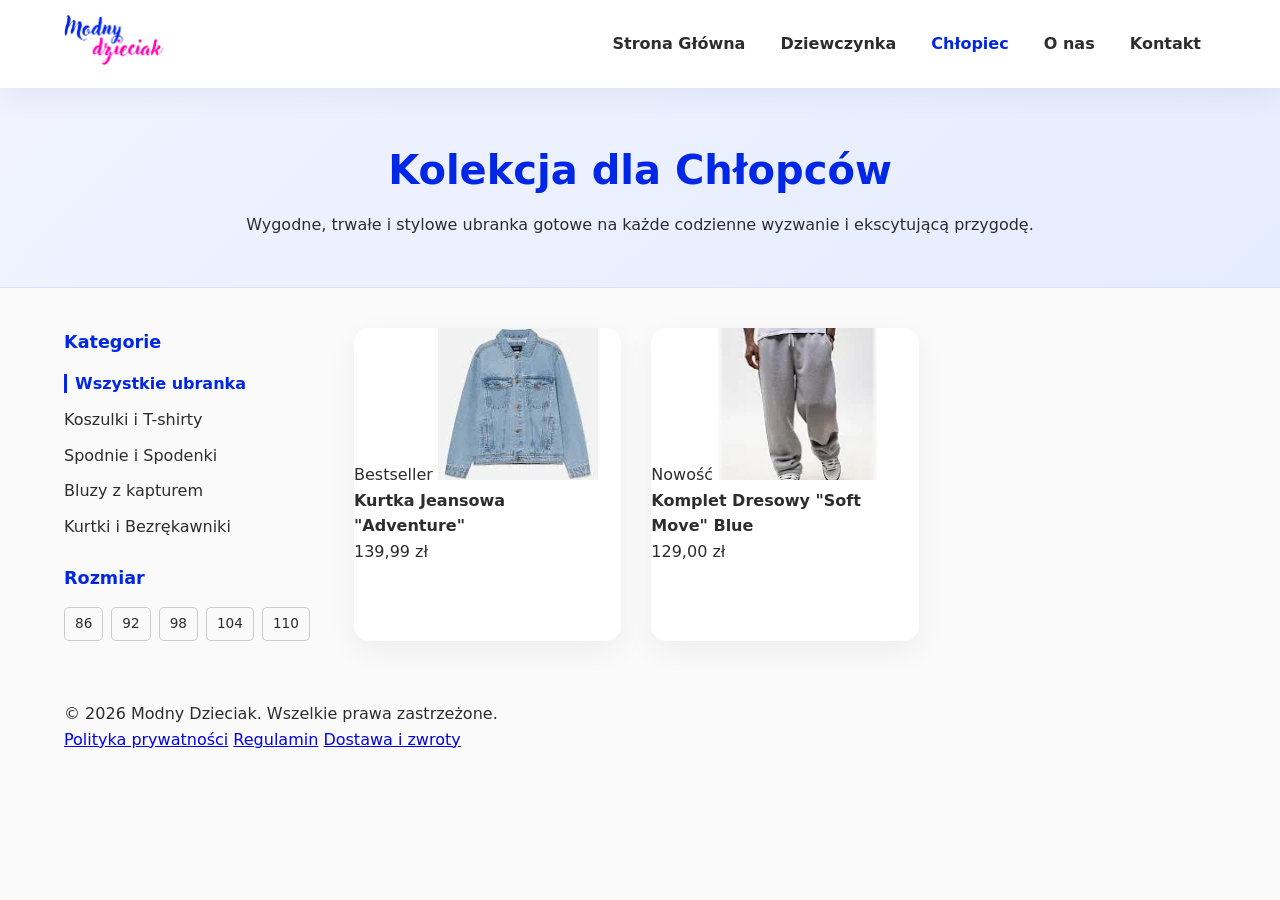
<file: chlopcy.html>
<!DOCTYPE html>
<html lang="pl">
<head>
    <meta charset="UTF-8">
    <meta name="viewport" content="width=device-width, initial-scale=1.0">
    <title>Chłopiec | Modny Dzieciak</title>
    <link rel="stylesheet" href="styl.css">
</head>
<body>

    <!-- NAWIGACJA -->
    <header class="navbar">
        <div class="container nav-container">
            <div class="logo-area">
                <a href="modnydzieciak.html"><img src="logo.png" alt="Modny Dzieciak Logo" class="logo"></a>
            </div>
            <nav class="nav-links">
                <a href="index.html">Strona Główna</a>
                <a href="dziewczyny.html">Dziewczynka</a>
                <a href="chlopcy.html" class="active-blue-nav">Chłopiec</a>
                <a href="o-nas.html">O nas</a>
                <a href="kontakt.html">Kontakt</a>
            </nav>
        </div>
    </header>

    <!-- ZAGŁÓWEK (Akcent niebieski) -->
    <section class="page-header page-header-blue">
        <div class="container">
            <h1>Kolekcja dla Chłopców</h1>
            <p>Wygodne, trwałe i stylowe ubranka gotowe na każde codzienne wyzwanie i ekscytującą przygodę.</p>
        </div>
    </section>

    <!-- UKŁAD -->
    <main class="container shop-layout">
        <aside class="sidebar">
            <h3>Kategorie</h3>
            <ul class="filter-list">
                <li><a href="#" class="active-blue">Wszystkie ubranka</a></li>
                <li><a href="#">Koszulki i T-shirty</a></li>
                <li><a href="#">Spodnie i Spodenki</a></li>
                <li><a href="#">Bluzy z kapturem</a></li>
                <li><a href="#">Kurtki i Bezrękawniki</a></li>
            </ul>
            
            <h3>Rozmiar</h3>
            <div class="size-box-container">
                <span class="size-box size-box-blue">86</span>
                <span class="size-box size-box-blue">92</span>
                <span class="size-box size-box-blue">98</span>
                <span class="size-box size-box-blue">104</span>
                <span class="size-box size-box-blue">110</span>
            </div>
        </aside>

        <section class="product-grid">
            <!-- Produkt 1 -->
            <div class="product-card product-card-blue">
                <div class="product-img-wrapper">
                    <span class="prod-badge blue-bg">Bestseller</span>
                    <img src="kj.png" alt="Kurtka">
                </div>
                <div class="product-info">
                    <h4>Kurtka Jeansowa "Adventure"</h4>
                    <p class="price price-blue">139,99 zł</p>
                </div>
            </div>

            <!-- Produkt 2 -->
            <div class="product-card product-card-blue">
                <div class="product-img-wrapper">
                    <span class="prod-badge blue-bg">Nowość</span>
                    <img src="dresy.png" alt="Dresy">
                </div>
                <div class="product-info">
                    <h4>Komplet Dresowy "Soft Move" Blue</h4>
                    <p class="price price-blue">129,00 zł</p>
                </div>
            </div>
        </section>
    </main>

    <footer>
        <div class="container footer-container">
            <p>&copy; 2026 Modny Dzieciak. Wszelkie prawa zastrzeżone.</p>
            <div class="footer-links">
                <a href="#">Polityka prywatności</a>
                <a href="#">Regulamin</a>
                <a href="#">Dostawa i zwroty</a>
            </div>
        </div>
    </footer>

</body>
</html>
</file>
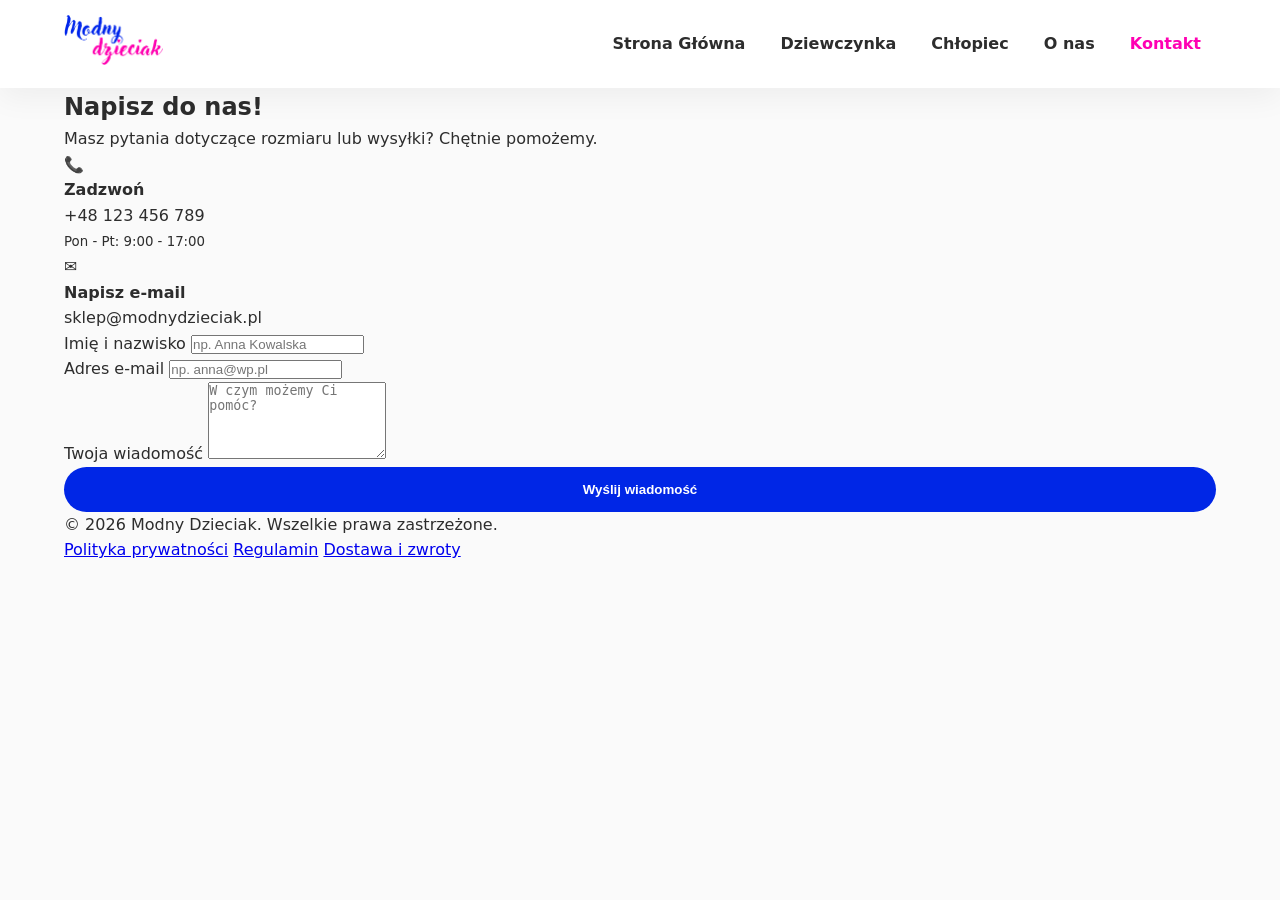
<file: kontakt.html>
<!DOCTYPE html>
<html lang="pl">
<head>
    <meta charset="UTF-8">
    <meta name="viewport" content="width=device-width, initial-scale=1.0">
    <title>Kontakt | Modny Dzieciak</title>
    <link rel="stylesheet" href="styl.css">
</head>
<body>

    <!-- NAWIGACJA -->
    <header class="navbar">
        <div class="container nav-container">
            <div class="logo-area">
                <a href="modnydzieciak.html"><img src="logo.png" alt="Modny Dzieciak Logo" class="logo"></a>
            </div>
            <nav class="nav-links">
                <a href="index.html">Strona Główna</a>
                <a href="dziewczyny.html">Dziewczynka</a>
                <a href="chlopcy.html">Chłopiec</a>
                <a href="o-nas.html">O nas</a>
                <a href="kontakt.html" class="active">Kontakt</a>
            </nav>
        </div>
    </header>

    <main class="container contact-section">
        <div class="contact-header">
            <h2>Napisz do nas!</h2>
            <p>Masz pytania dotyczące rozmiaru lub wysyłki? Chętnie pomożemy.</p>
        </div>

        <div class="contact-grid">
            <div class="contact-info-cards">
                <div class="info-card">
                    <div class="info-icon">📞</div>
                    <h4>Zadzwoń</h4>
                    <p>+48 123 456 789</p>
                    <small>Pon - Pt: 9:00 - 17:00</small>
                </div>
                <div class="info-card">
                    <div class="info-icon">✉️</div>
                    <h4>Napisz e-mail</h4>
                    <p>sklep@modnydzieciak.pl</p>
                </div>
            </div>

            <div class="contact-form-wrapper">
                <form class="contact-form">
                    <div class="form-group">
                        <label for="name">Imię i nazwisko</label>
                        <input type="text" id="name" required placeholder="np. Anna Kowalska">
                    </div>
                    <div class="form-group">
                        <label for="email">Adres e-mail</label>
                        <input type="email" id="email" required placeholder="np. anna@wp.pl">
                    </div>
                    <div class="form-group">
                        <label for="message">Twoja wiadomość</label>
                        <textarea id="message" rows="5" required placeholder="W czym możemy Ci pomóc?"></textarea>
                    </div>
                    <button type="submit" class="btn btn-blue" style="border:none; width: 100%; cursor: pointer;">Wyślij wiadomość</button>
                </form>
            </div>
        </div>
    </main>

    <footer>
        <div class="container footer-container">
            <p>&copy; 2026 Modny Dzieciak. Wszelkie prawa zastrzeżone.</p>
            <div class="footer-links">
                <a href="#">Polityka prywatności</a>
                <a href="#">Regulamin</a>
                <a href="#">Dostawa i zwroty</a>
            </div>
        </div>
    </footer>

</body>
</html>
</file>
<file: styl.css>
/* ZMIENNE Z KOLORAMI Z LOGO */
:root {
    --color-blue: #0026e6;      /* Kobaltowy niebieski z logo */
    --color-pink: #ff00b3;      /* Intensywny róż z logo */
    --color-bg: #fafafa;        /* Jasne, czyste tło */
    --color-text: #2d2d2d;      /* Przyjazny dla oczu grafit */
    --color-white: #ffffff;
    --shadow: 0 10px 30px rgba(0,0,0,0.05);
    --transition: all 0.3s ease;
}

/* RESET I USTAWIENIA PODSTAWOWE */
* {
    margin: 0;
    padding: 0;
    box-sizing: border-box;
}

body {
    font-family: system-ui, -apple-system, BlinkMacSystemFont, 'Segoe UI', Roboto, Oxygen, Ubuntu, Cantarell, sans-serif;
    background-color: var(--color-bg);
    color: var(--color-text);
    line-height: 1.6;
}

.container {
    width: 90%;
    max-width: 1200px;
    margin: 0 auto;
}

/* NAWIGACJA */
.navbar {
    background-color: var(--color-white);
    padding: 15px 0;
    box-shadow: var(--shadow);
    position: sticky;
    top: 0;
    z-index: 100;
}

.nav-container {
    display: flex;
    justify-content: space-between;
    align-items: center;
}

.logo {
    height: 50px;
    object-fit: contain;
}

.nav-links a {
    text-decoration: none;
    color: var(--color-text);
    font-weight: 600;
    margin: 0 15px;
    transition: var(--transition);
}

.nav-links a:hover, .nav-links a.active {
    color: var(--color-pink);
}

.nav-links a.active-blue-nav {
    color: var(--color-blue);
}

/* HERO */
.hero {
    padding: 80px 0;
    background: linear-gradient(135deg, #f0f3ff 0%, #fff0fa 100%);
}

.hero-container {
    display: flex;
    align-items: center;
    gap: 40px;
}

.hero-content {
    flex: 1;
}

.badge {
    display: inline-block;
    background-color: var(--color-pink);
    color: var(--color-white);
    padding: 5px 15px;
    border-radius: 20px;
    font-size: 0.8rem;
    font-weight: 600;
    margin-bottom: 20px;
    text-transform: uppercase;
}

.hero-content h1 {
    font-size: 3rem;
    line-height: 1.2;
    margin-bottom: 20px;
    color: var(--color-blue);
}

.hero-content p {
    font-size: 1.1rem;
    margin-bottom: 30px;
    opacity: 0.9;
}

.hero-buttons {
    display: flex;
    gap: 15px;
}

.btn {
    text-decoration: none;
    padding: 15px 30px;
    border-radius: 50px;
    font-weight: 600;
    transition: var(--transition);
    text-align: center;
}

.btn-pink { background-color: var(--color-pink); color: var(--color-white); }
.btn-pink:hover { background-color: #e600a1; transform: translateY(-3px); }

.btn-blue { background-color: var(--color-blue); color: var(--color-white); }
.btn-blue:hover { background-color: #001ec4; transform: translateY(-3px); }

.hero-image { flex: 1; display: flex; justify-content: center; }
.hero-image img { max-width: 100%; border-radius: 30px; box-shadow: 0 20px 40px rgba(0,0,0,0.1); }

/* KATEGORIE STRONY GŁÓWNEJ */
.categories { padding: 80px 0; }
.section-title { text-align: center; font-size: 2rem; margin-bottom: 40px; color: var(--color-blue); position: relative; }
.section-title::after { content: ''; display: block; width: 60px; height: 4px; background-color: var(--color-pink); margin: 10px auto 0; border-radius: 2px; }

.grid-categories { display: grid; grid-template-columns: repeat(auto-fit, minmax(300px, 1fr)); gap: 30px; }
.category-card { position: relative; height: 400px; border-radius: 20px; overflow: hidden; box-shadow: var(--shadow); }
.category-card img { width: 100%; height: 100%; object-fit: cover; transition: var(--transition); }
.category-card:hover img { transform: scale(1.05); }

.card-overlay { position: absolute; inset: 0; background: linear-gradient(to top, rgba(0,0,0,0.7) 0%, rgba(0,0,0,0) 60%); display: flex; flex-direction: column; justify-content: flex-end; padding: 30px; }
.card-overlay h3 { color: var(--color-white); font-size: 1.5rem; margin-bottom: 10px; }

.view-btn { text-decoration: none; color: var(--color-white); font-weight: 600; font-size: 0.9rem; display: inline-block; align-self: flex-start; border-bottom: 2px solid var(--color-pink); padding-bottom: 3px; transition: var(--transition); }
.view-btn:hover { letter-spacing: 1px; }
.view-btn-blue { border-bottom-color: var(--color-blue); }

/* ZALETY MARKI */
.features { background-color: var(--color-white); padding: 60px 0; border-top: 1px solid #eee; }
.grid-features { display: grid; grid-template-columns: repeat(auto-fit, minmax(250px, 1fr)); gap: 40px; text-align: center; }
.feature-icon { font-size: 2.5rem; margin-bottom: 15px; display: inline-block; width: 70px; height: 70px; line-height: 70px; border-radius: 50%; }
.icon-pink { background-color: #fff0fa; }
.icon-blue { background-color: #f0f3ff; }
.feature-item h3 { margin-bottom: 10px; font-size: 1.2rem; }
.feature-item p { font-size: 0.95rem; opacity: 0.8; }

/* NAGŁÓWKI PODSTRON */
.page-header { padding: 50px 0; text-align: center; border-bottom: 1px solid #eee; margin-bottom: 40px; }
.page-header h1 { font-size: 2.5rem; margin-bottom: 10px; }

.page-header-pink { background: linear-gradient(135deg, #fff0fa 0%, #ffe6f5 100%); border-bottom-color: #ffd6f0; }
.page-header-pink h1 { color: var(--color-pink); }

.page-header-blue { background: linear-gradient(135deg, #f0f3ff 0%, #e6ecff 100%); border-bottom-color: #d6e2ff; }
.page-header-blue h1 { color: var(--color-blue); }

/* UKŁAD SKLEPU / KOLEKCJI */
.shop-layout { display: grid; grid-template-columns: 250px 1fr; gap: 40px; margin-bottom: 60px; }
.sidebar h3 { margin: 25px 0 15px; font-size: 1.1rem; color: var(--color-blue); }
.sidebar h3:first-child { margin-top: 0; }
.filter-list { list-style: none; }
.filter-list li { margin-bottom: 10px; }
.filter-list a { text-decoration: none; color: var(--color-text); transition: var(--transition); }

.filter-list a.active-pink { color: var(--color-pink); font-weight: 600; border-left: 3px solid var(--color-pink); padding-left: 8px; }
.filter-list a.active-blue { color: var(--color-blue); font-weight: 600; border-left: 3px solid var(--color-blue); padding-left: 8px; }
.filter-list a:hover { color: var(--color-pink); }

.size-box-container { display: flex; flex-wrap: wrap; gap: 8px; }
.size-box { border: 1px solid #ccc; padding: 5px 10px; border-radius: 5px; cursor: pointer; font-size: 0.85rem; transition: var(--transition); }
.size-box-pink:hover { border-color: var(--color-pink); color: var(--color-pink); background-color: #fff0fa; }
.size-box-blue:hover { border-color: var(--color-blue); color: var(--color-blue); background-color: #f0f3ff; }

/* SIATKA PRODUKTÓW */
.product-grid { display: grid; grid-template-columns: repeat(auto-fill, minmax(240px, 1fr)); gap: 30px; }
.product-card { background: var(--color-white); border-radius: 15px; overflow: hidden; box-shadow: var(--shadow); transition: var(--transition); }
.product-card:hover { transform: translateY(-5px); }
.product-card-pink:hover { box-shadow: 0 15px 30px rgba(255, 0, 179, 0.1); }
</file>
